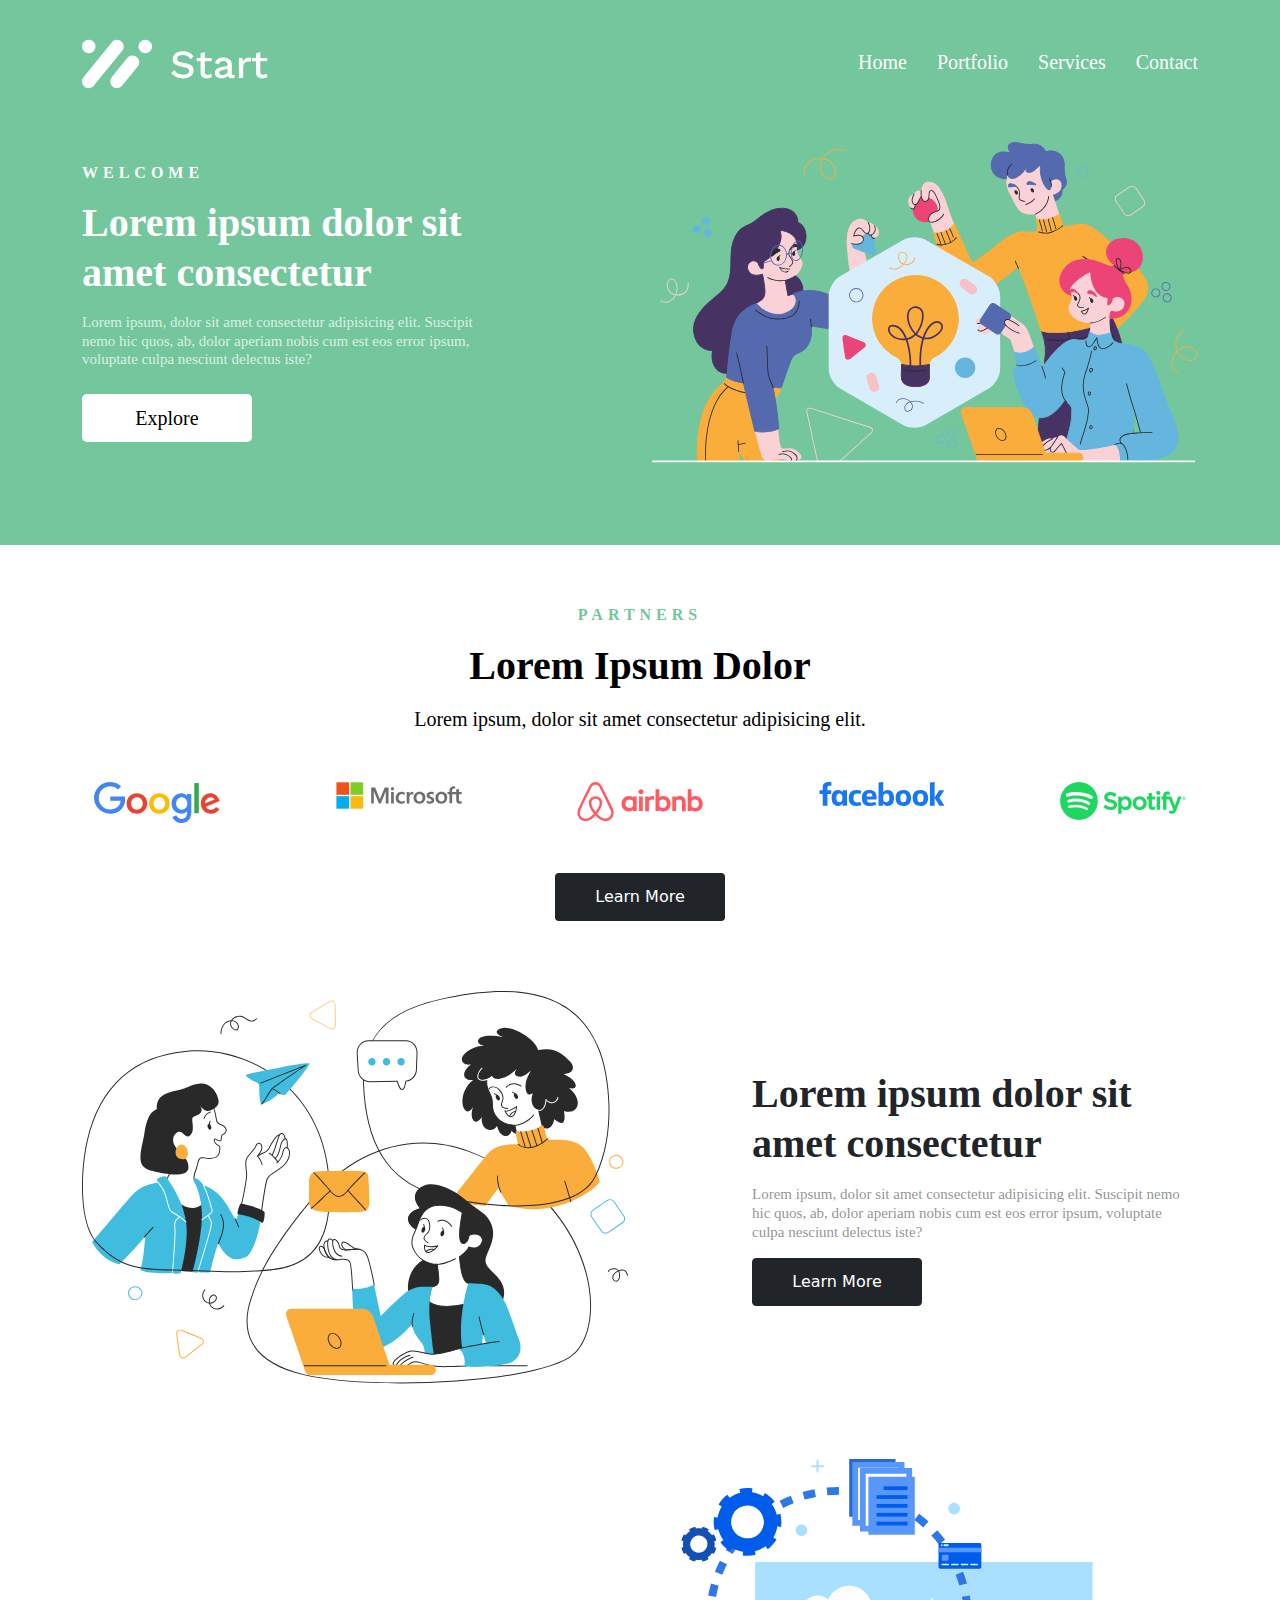
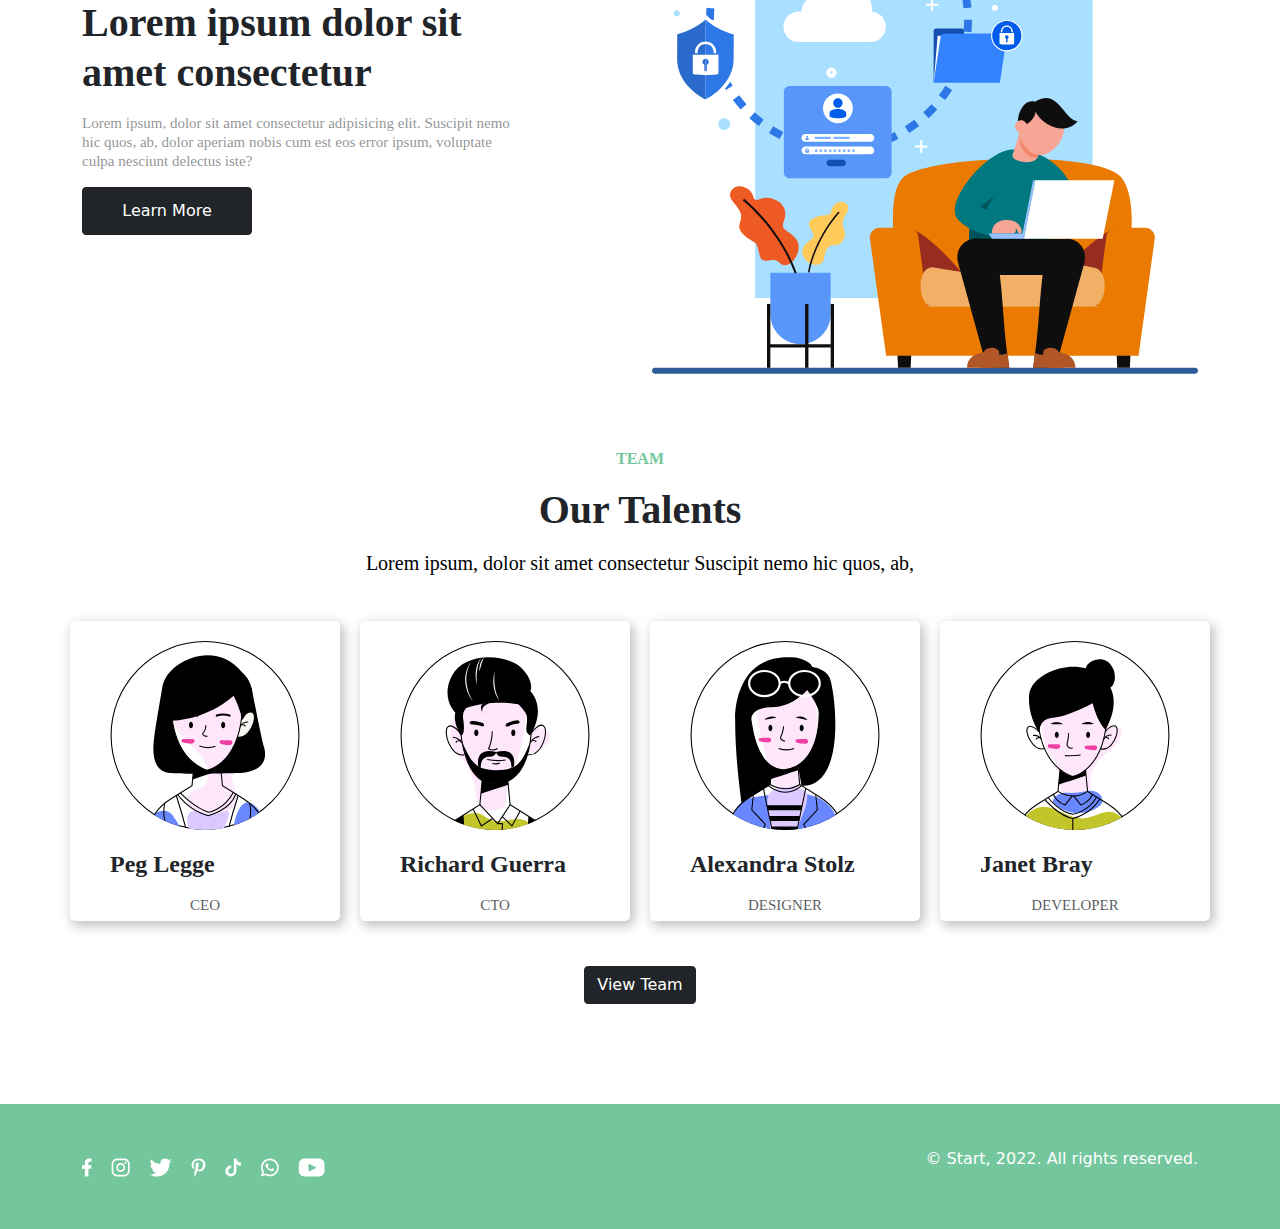
<file: index.html>
<!DOCTYPE html>
<html lang="en">
  <head>
    <meta charset="UTF-8" />
    <meta http-equiv="X-UA-Compatible" content="IE=edge" />
    <meta name="viewport" content="width=device-width, initial-scale=1.0" />
    <title>Home</title>
    <link rel="stylesheet" href="css/bootstrap.min.css" />
    <link rel="stylesheet" href="css/main.css" />
  </head>
  <body>
    <header class="header">
      <nav class="navbar">
        <div class="container">
          <div class="logo">
            <img src="images/logo.svg" alt="" />
          </div>
          <ul>
            <li>
              <a href="index.html">Home</a>
            </li>
            <li>
              <a href="portfolio.html">Portfolio</a>
            </li>
            <li>
              <a href="services.html">Services</a>
            </li>
            <li>
              <a href="contact.html">Contact</a>
            </li>
          </ul>
          <div class="hamburger">
            <img src="images/hamburger.svg" alt="" />
            <div class="hamburger_menu">
              <ul>
                <li>
                  <a href="index.html">Home</a>
                </li>
                <li>
                  <a href="portfolio.html">Portfolio</a>
                </li>
                <li>
                  <a href="services.html">Services</a>
                </li>
                <li>
                  <a href="contact.html">Contact</a>
                </li>
              </ul>
            </div>
          </div>
        </div>
      </nav>
      <div class="header_title">
        <div class="container">
          <div class="row">
            <div class="col-6">
              <h3>WELCOME</h3>
              <h1>Lorem ipsum dolor sit amet consectetur</h1>
              <p>
                Lorem ipsum, dolor sit amet consectetur adipisicing elit.
                Suscipit nemo hic quos, ab, dolor aperiam nobis cum est eos
                error ipsum, voluptate culpa nesciunt delectus iste?
              </p>
              <button>Explore</button>
            </div>
            <div class="col-6">
              <img src="images/header_img.svg" alt="" />
            </div>
          </div>
        </div>
      </div>
    </header>

    <main class="main">
      <section class="com_logo">
        <div class="container">
          <h3>partners</h3>
          <h1>Lorem Ipsum Dolor</h1>
          <p>Lorem ipsum, dolor sit amet consectetur adipisicing elit.</p>
          <div class="row">
            <div class="col"><img src="images/XMLID_24_.svg" alt="" /></div>
            <div class="col"><img src="images/XMLID_1_.svg" alt="" /></div>
            <div class="col"><img src="images/XMLID_1_ (1).svg" alt="" /></div>
            <div class="col"><img src="images/xmlid.svg" alt="" /></div>
            <div class="col"><img src="images/XMLID_1_ (2).svg" alt="" /></div>
          </div>
          <button class="com_btn btn btn-dark">Learn More</button>
        </div>
      </section>

      <section class="message_block">
        <div class="container">
          <div class="row">
            <div class="col-6">
              <img src="images/message_block_img2.svg" alt="" />
            </div>
            <div class="col-6">
              <h1>Lorem ipsum dolor sit amet consectetur</h1>
              <p>
                Lorem ipsum, dolor sit amet consectetur adipisicing elit.
                Suscipit nemo hic quos, ab, dolor aperiam nobis cum est eos
                error ipsum, voluptate culpa nesciunt delectus iste?
              </p>
              <button class="btn btn-dark">Learn More</button>
            </div>
          </div>
          <div class="row row2">
            <div class="col-6">
              <img src="images/message_block_img1.svg" alt="" />
            </div>
            <div class="col-6">
              <h1>Lorem ipsum dolor sit amet consectetur</h1>
              <p>
                Lorem ipsum, dolor sit amet consectetur adipisicing elit.
                Suscipit nemo hic quos, ab, dolor aperiam nobis cum est eos
                error ipsum, voluptate culpa nesciunt delectus iste?
              </p>
              <button class="btn btn-dark">Learn More</button>
            </div>
          </div>
        </div>
      </section>

      <section class="talent">
        <div class="container">
          <h3>team</h3>
          <h1>Our Talents</h1>
          <p>
            Lorem ipsum, dolor sit amet consectetur Suscipit nemo hic quos, ab,
          </p>
          <div class="row">
            <div class="col-3">
              <img src="images/person1.svg" alt="" />
              <h2>Peg Legge</h2>
              <p>CEO</p>
            </div>
            <div class="col-3">
              <img src="images/person2.svg" alt="" />
              <h2>Richard Guerra</h2>
              <p>CTO</p>
            </div>
            <div class="col-3">
              <img src="images/person3.svg" alt="" />
              <h2>Alexandra Stolz</h2>
              <p>DESIGNER</p>
            </div>
            <div class="col-3">
              <img src="images/person4.svg" alt="" />
              <h2>Janet Bray</h2>
              <p>DEVELOPER</p>
            </div>
          </div>
          <div class="talent_btn">
            <button class="btn btn-dark">View Team</button>
          </div>
        </div>
      </section>
    </main>

    <footer class="footer">
      <div class="container">
        <div class="foot_icon">
          <img src="images/home_icon.svg" alt="" />
        </div>
        <div class="foot_title">
          <p>© Start, 2022. All rights reserved.</p>
        </div>
      </div>
    </footer>
    <script src="css/bootstrap.bundle.min.js"></script>
  </body>
</html>
</file>
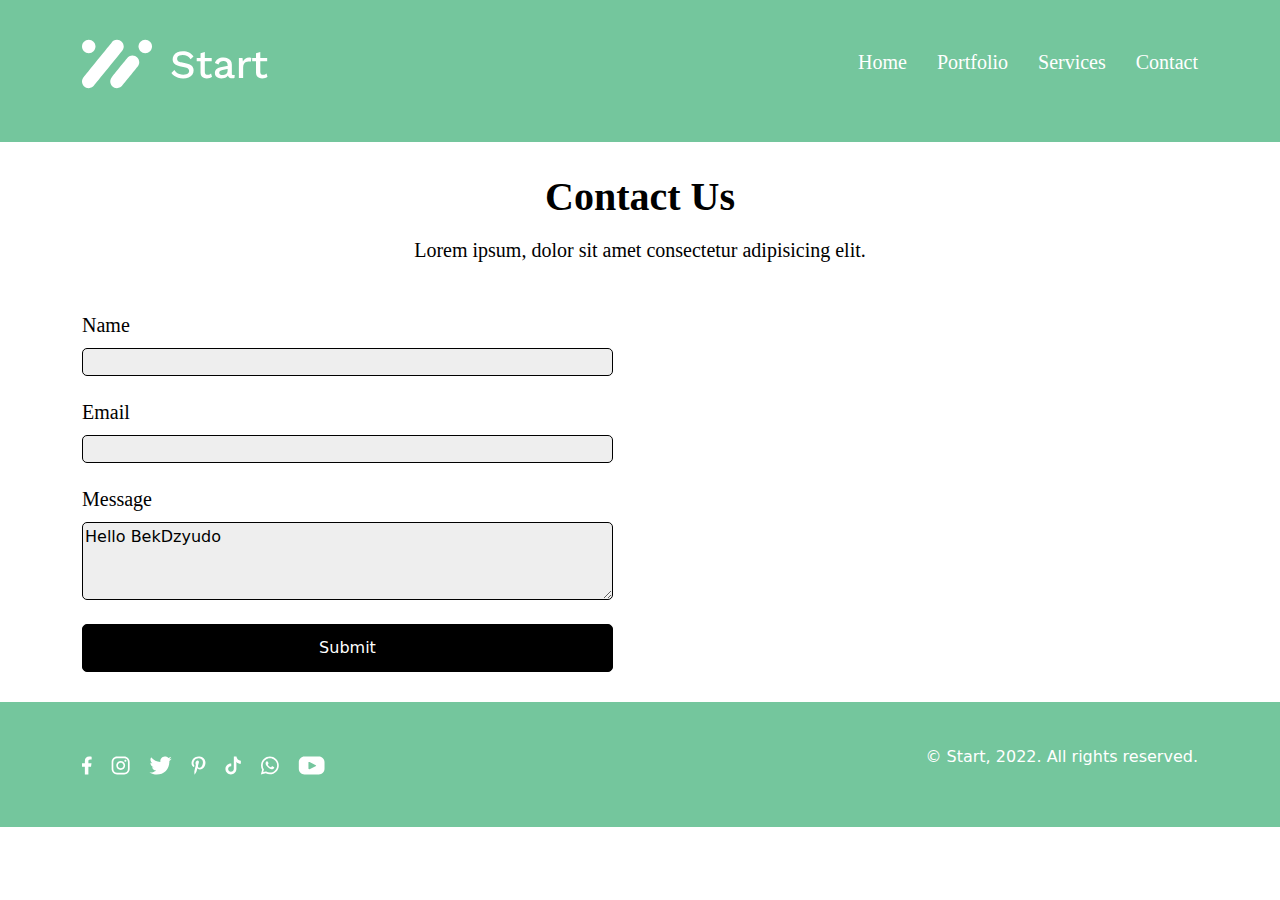
<file: contact.html>
<!DOCTYPE html>
<html lang="en">
  <head>
    <meta charset="UTF-8" />
    <meta http-equiv="X-UA-Compatible" content="IE=edge" />
    <meta name="viewport" content="width=device-width, initial-scale=1.0" />
    <title>Contact</title>
    <link rel="stylesheet" href="css/bootstrap.min.css" />
    <link rel="stylesheet" href="css/main.css" />
  </head>
  <body>
    <header class="header">
      <nav class="navbar">
        <div class="container">
          <div class="logo">
            <img src="images/logo.svg" alt="" />
          </div>
          <ul>
            <li>
              <a href="index.html">Home</a>
            </li>
            <li>
              <a href="portfolio.html">Portfolio</a>
            </li>
            <li>
              <a href="services.html">Services</a>
            </li>
            <li>
              <a href="contact.html">Contact</a>
            </li>
          </ul>
          <div class="hamburger">
            <img src="images/hamburger.svg" alt="" />
            <div class="hamburger_menu">
              <ul>
                <li>
                  <a href="index.html">Home</a>
                </li>
                <li>
                  <a href="portfolio.html">Portfolio</a>
                </li>
                <li>
                  <a href="services.html">Services</a>
                </li>
                <li>
                  <a href="contact.html">Contact</a>
                </li>
              </ul>
            </div>
          </div>
        </div>
      </nav>
    </header>

    <main class="main_contact">
      <div class="container">
        <h1>Contact Us</h1>
        <p>Lorem ipsum, dolor sit amet consectetur adipisicing elit.</p>
        <div class="row">
          <div class="col">
            <form action="">
              <label for="name">Name</label>
              <input type="text" required id="name" /><br />
              <label for="email">Email</label>
              <input type="email" required id="email" /><br />
              <label for="message">Message</label>
              <textarea name="message" id="message" cols="30" rows="3">
Hello BekDzyudo</textarea
              >
              <br />
              <input
                class="contact_btn"
                style="background-color: black; color: white; height: 48px"
                type="submit"
                value="Submit"
              />
            </form>
          </div>

          <div class="col">
            <iframe
              src="https://www.youtube.com/embed/x7uLj9NNzXk?autoplay=1&mute=1"
              frameborder="0"
              width="100%"
              height="100%"
            ></iframe>
          </div>
        </div>
      </div>
    </main>

    <footer class="footer">
      <div class="container">
        <div class="foot_icon">
          <img src="images/home_icon.svg" alt="" />
        </div>
        <div class="foot_title">
          <p>© Start, 2022. All rights reserved.</p>
        </div>
      </div>
    </footer>
    <script src="css/bootstrap.bundle.min.js"></script>
  </body>
</html>
</file>
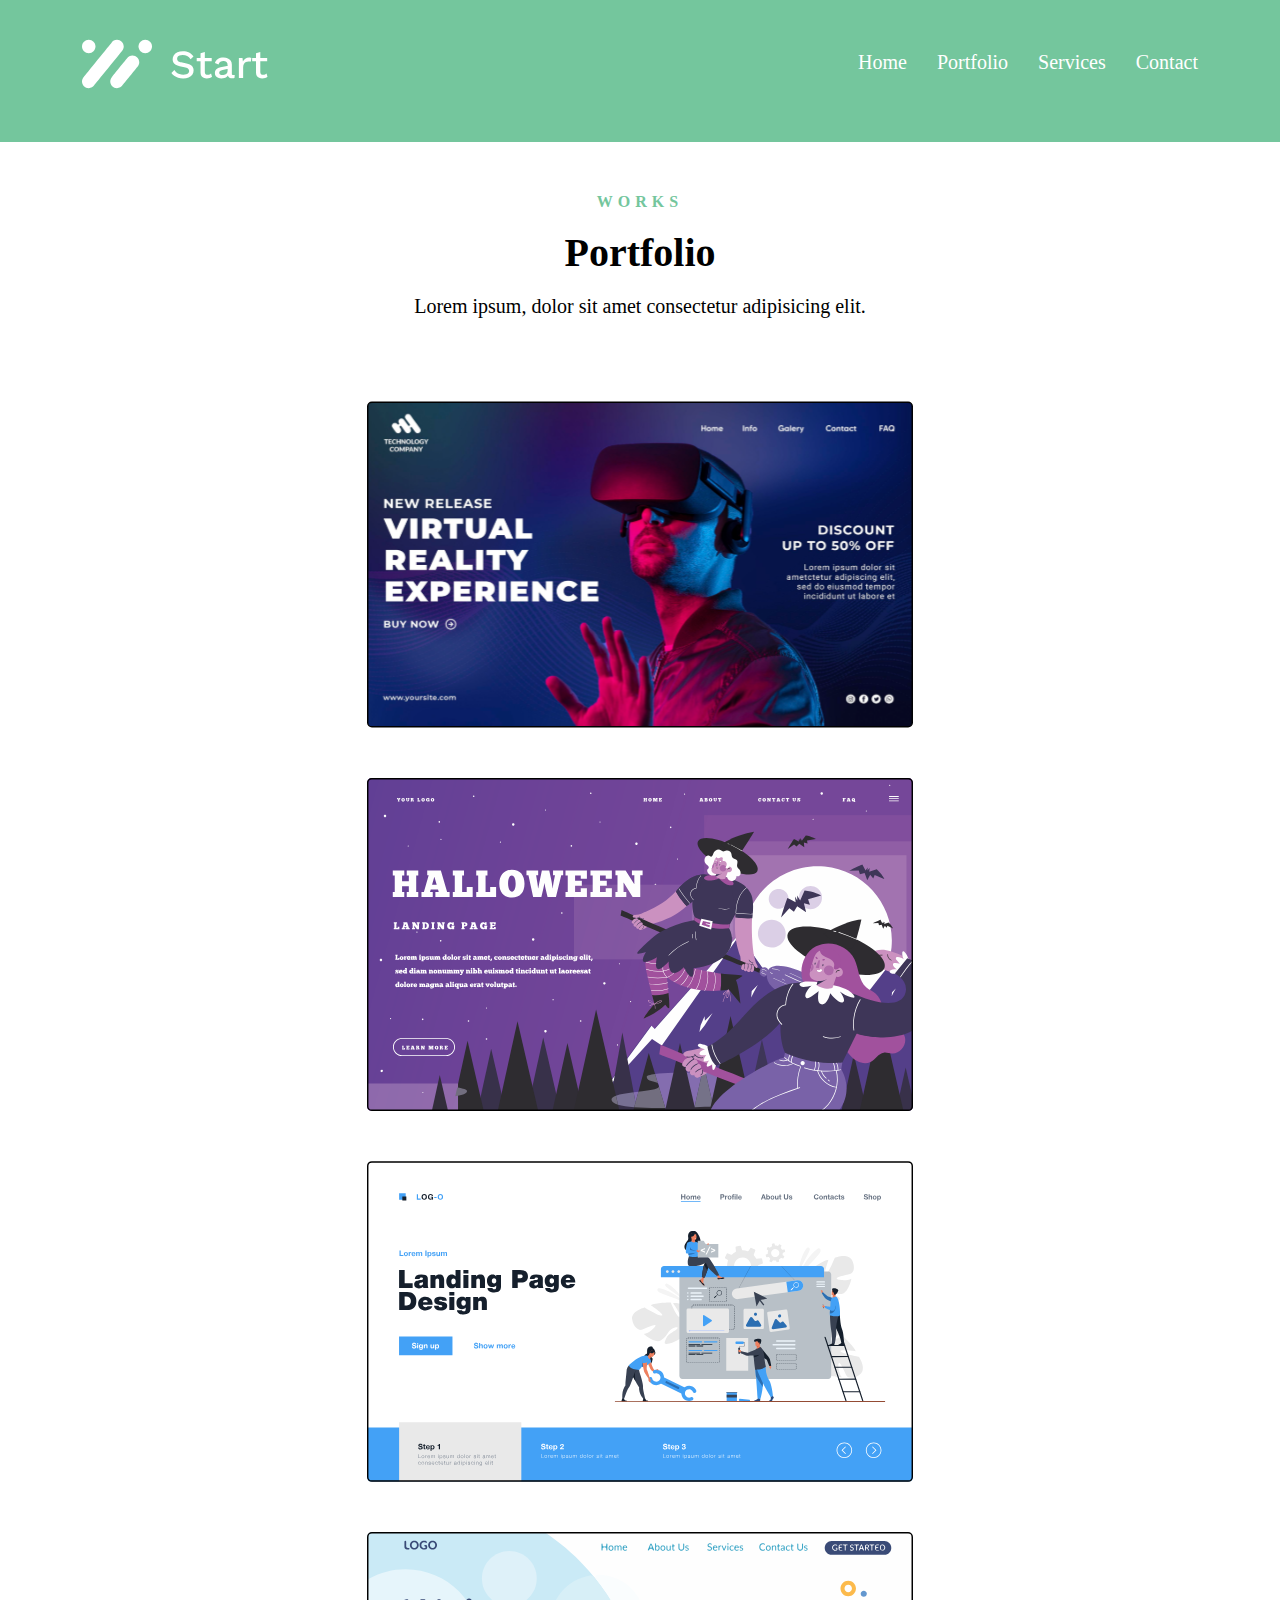
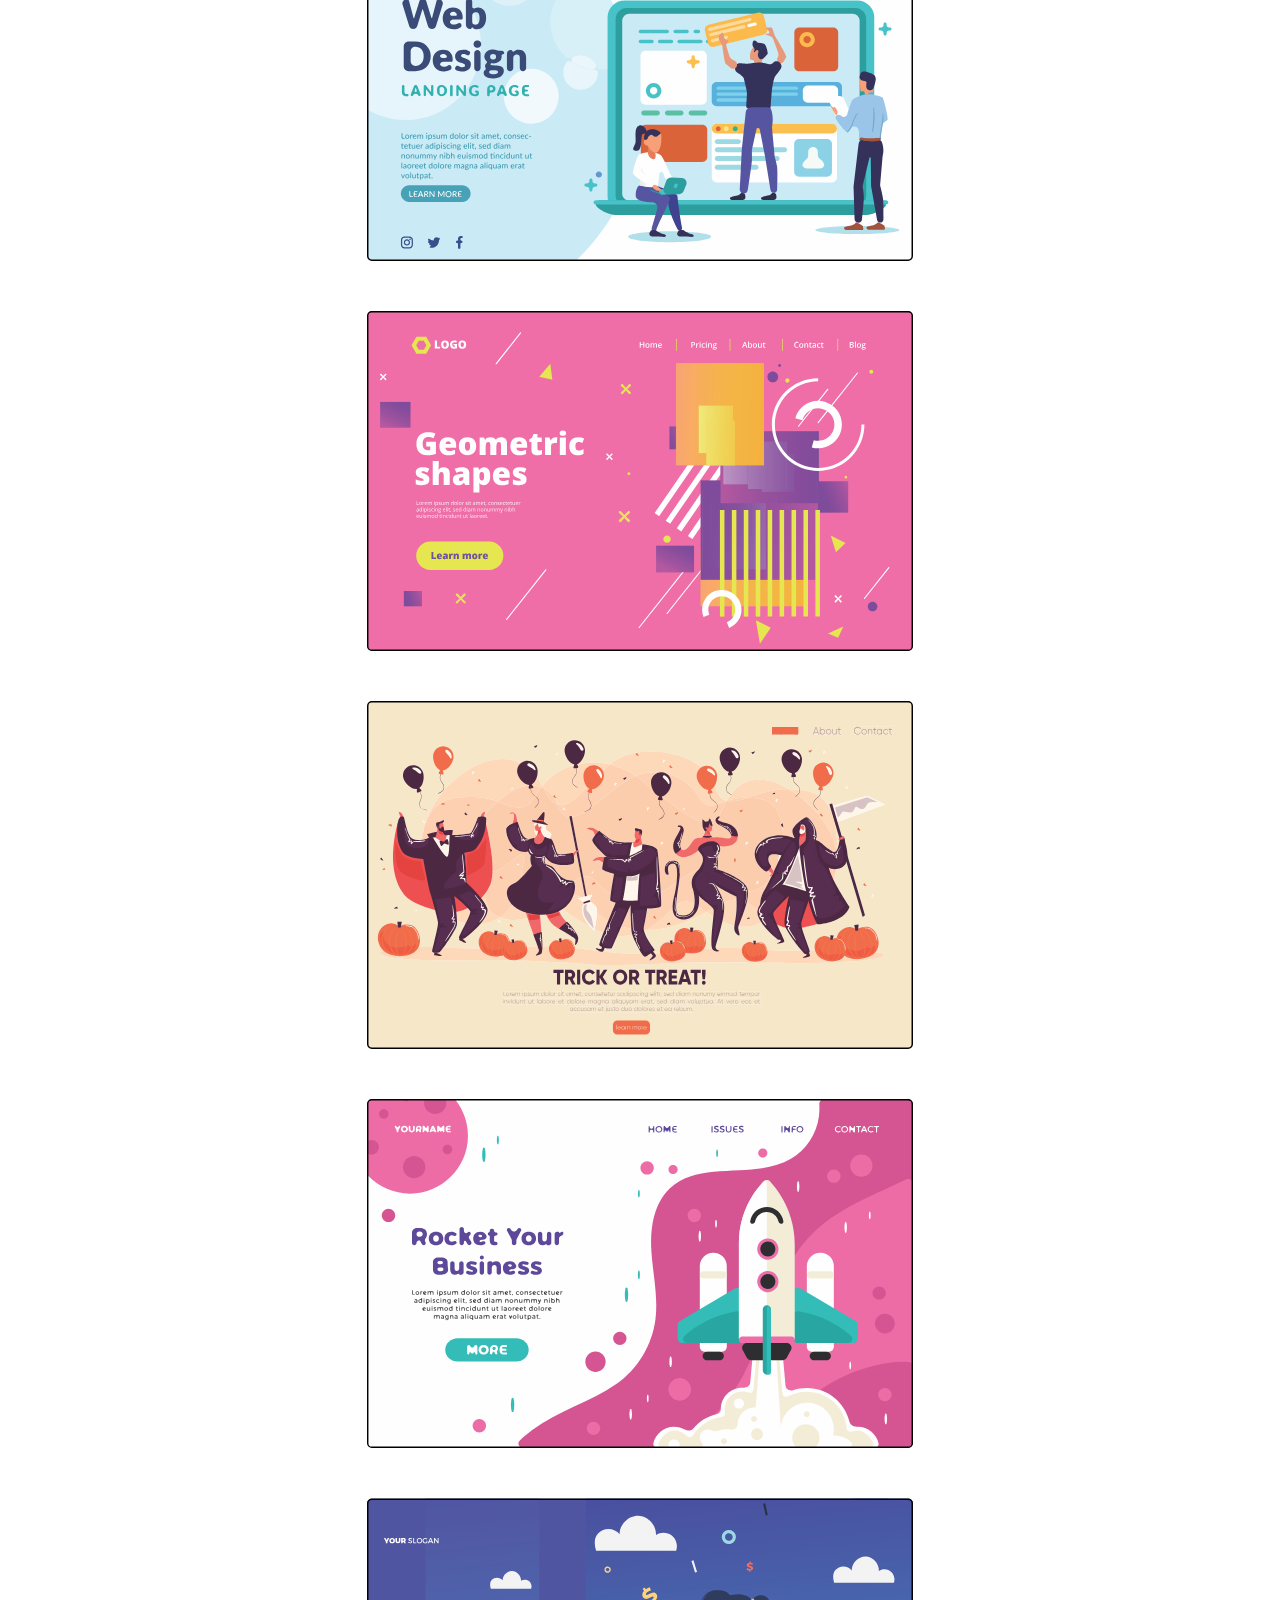
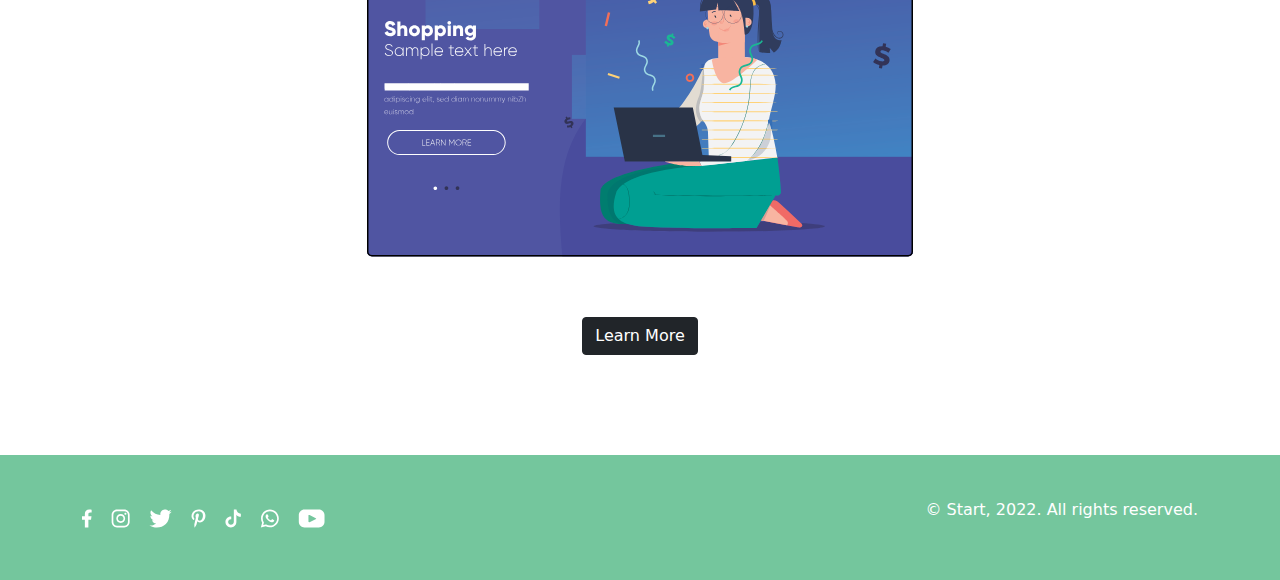
<file: portfolio.html>
<!DOCTYPE html>
<html lang="en">
  <head>
    <meta charset="UTF-8" />
    <meta http-equiv="X-UA-Compatible" content="IE=edge" />
    <meta name="viewport" content="width=device-width, initial-scale=1.0" />
    <title>Portfolio</title>
    <link rel="stylesheet" href="css/bootstrap.min.css" />
    <link rel="stylesheet" href="css/main.css" />
  </head>
  <body>
    <header class="header">
      <nav class="navbar">
        <div class="container">
          <div class="logo">
            <img src="images/logo.svg" alt="" />
          </div>
          <ul>
            <li>
              <a href="index.html">Home</a>
            </li>
            <li>
              <a href="portfolio.html">Portfolio</a>
            </li>
            <li>
              <a href="services.html">Services</a>
            </li>
            <li>
              <a href="contact.html">Contact</a>
            </li>
          </ul>
          <div class="hamburger">
            <img src="images/hamburger.svg" alt="" />
            <div class="hamburger_menu">
              <ul>
                <li>
                  <a href="index.html">Home</a>
                </li>
                <li>
                  <a href="portfolio.html">Portfolio</a>
                </li>
                <li>
                  <a href="services.html">Services</a>
                </li>
                <li>
                  <a href="contact.html">Contact</a>
                </li>
              </ul>
            </div>
          </div>
        </div>
      </nav>
    </header>

    <main class="main_portfolio">
      <div class="container">
        <h3>Works</h3>
        <h1>Portfolio</h1>
        <p>Lorem ipsum, dolor sit amet consectetur adipisicing elit.</p>
        <div class="row">
          <img src="images/portfolio1.svg" alt="" />
          <img src="images/portfolio2.svg" alt="" />
          <img src="images/portfolio3.svg" alt="" />
          <img src="images/portfolio4.svg" alt="" />
          <img src="images/portfolio5.svg" alt="" />
          <img src="images/portfolio6.svg" alt="" />
          <img src="images/portfolio7.svg" alt="" />
          <img src="images/portfolio8.svg" alt="" />
        </div>
        <div class="portfolio_btn">
          <button class="btn btn-dark">Learn More</button>
        </div>
      </div>
    </main>

    <footer class="footer">
      <div class="container">
        <div class="foot_icon">
          <img src="images/home_icon.svg" alt="" />
        </div>
        <div class="foot_title">
          <p>© Start, 2022. All rights reserved.</p>
        </div>
      </div>
    </footer>

    <script src="css/bootstrap.bundle.min.js"></script>
  </body>
</html>
</file>
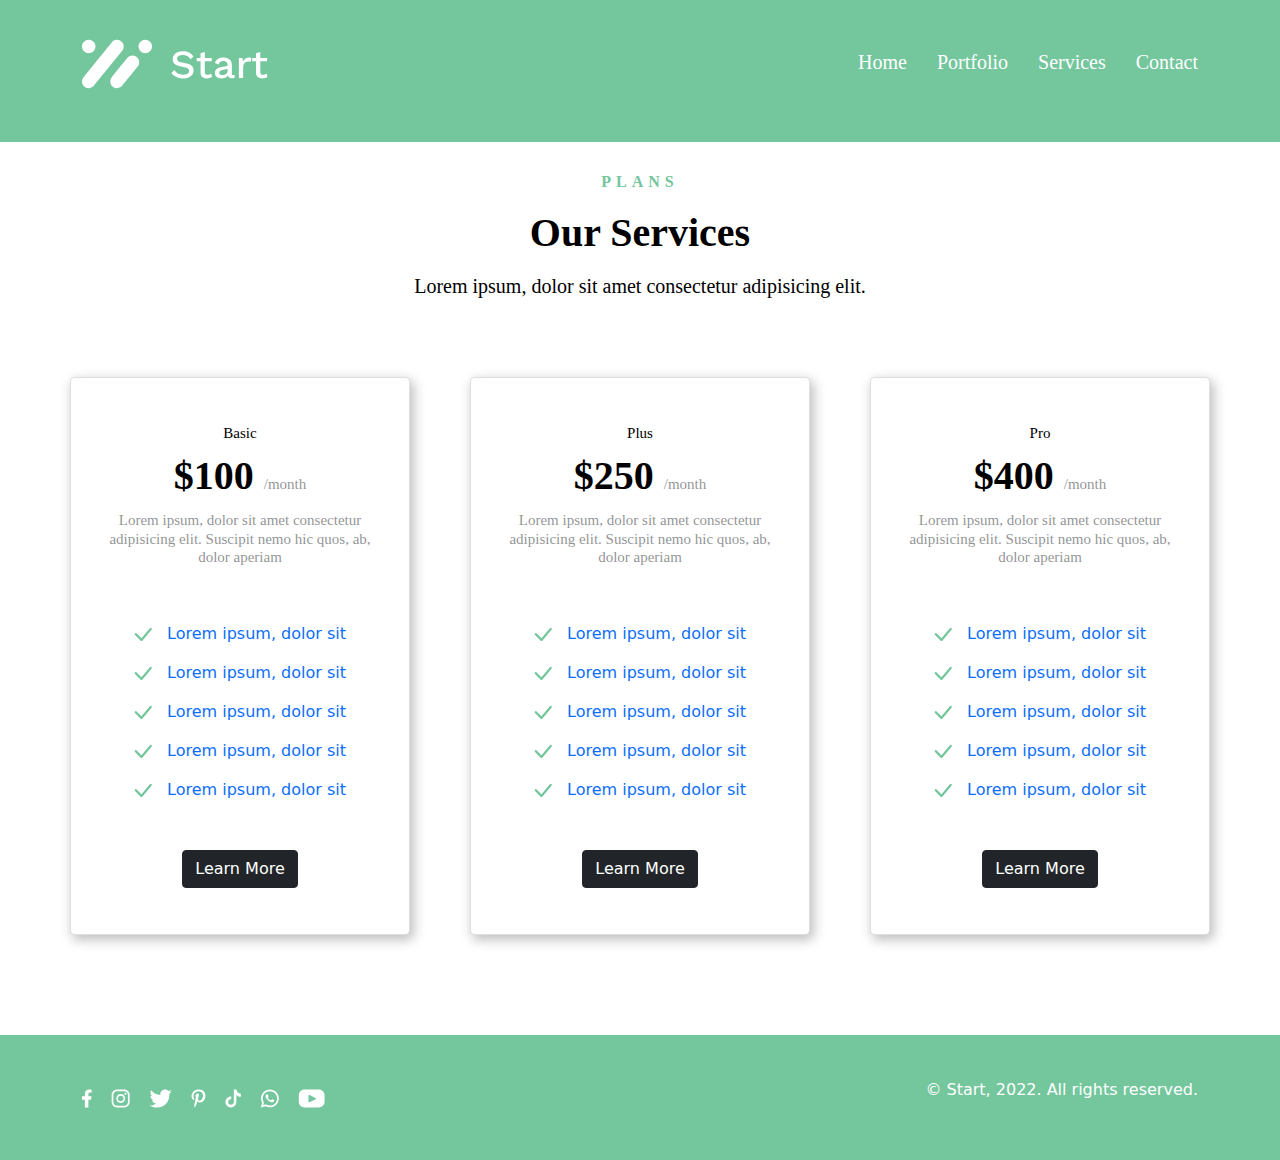
<file: services.html>
<!DOCTYPE html>
<html lang="en">
  <head>
    <meta charset="UTF-8" />
    <meta http-equiv="X-UA-Compatible" content="IE=edge" />
    <meta name="viewport" content="width=device-width, initial-scale=1.0" />
    <title>Services</title>
    <link rel="stylesheet" href="css/bootstrap.min.css" />
    <link rel="stylesheet" href="css/main.css" />
  </head>
  <body>
    <header class="header">
      <nav class="navbar">
        <div class="container">
          <div class="logo">
            <img src="images/logo.svg" alt="" />
          </div>
          <ul>
            <li>
              <a href="index.html">Home</a>
            </li>
            <li>
              <a href="portfolio.html">Portfolio</a>
            </li>
            <li>
              <a href="services.html">Services</a>
            </li>
            <li>
              <a href="contact.html">Contact</a>
            </li>
          </ul>
          <div class="hamburger">
            <img src="images/hamburger.svg" alt="" />
            <div class="hamburger_menu">
              <ul>
                <li>
                  <a href="index.html">Home</a>
                </li>
                <li>
                  <a href="portfolio.html">Portfolio</a>
                </li>
                <li>
                  <a href="services.html">Services</a>
                </li>
                <li>
                  <a href="contact.html">Contact</a>
                </li>
              </ul>
            </div>
          </div>
        </div>
      </nav>
    </header>
    <main class="main_services">
      <div class="container">
        <h3>Plans</h3>
        <h1>Our Services</h1>
        <p>Lorem ipsum, dolor sit amet consectetur adipisicing elit.</p>
        <div class="row">
          <div class="card">
            <h4>Basic</h4>
            <h1>$100 <span>/month</span></h1>
            <p>
              Lorem ipsum, dolor sit amet consectetur adipisicing elit. Suscipit
              nemo hic quos, ab, dolor aperiam
            </p>
            <ul>
              <li>
                <a href="#"
                  ><img src="images/galuchka.svg" alt="" /> Lorem ipsum, dolor
                  sit
                </a>
              </li>
              <li>
                <a href="#"
                  ><img src="images/galuchka.svg" alt="" /> Lorem ipsum, dolor
                  sit
                </a>
              </li>
              <li>
                <a href="#"
                  ><img src="images/galuchka.svg" alt="" /> Lorem ipsum, dolor
                  sit
                </a>
              </li>
              <li>
                <a href="#"
                  ><img src="images/galuchka.svg" alt="" /> Lorem ipsum, dolor
                  sit
                </a>
              </li>
              <li>
                <a href="#"
                  ><img src="images/galuchka.svg" alt="" /> Lorem ipsum, dolor
                  sit
                </a>
              </li>
            </ul>
            <button class="btn btn-dark">Learn More</button>
          </div>
          <div class="card">
            <h4>Plus</h4>
            <h1>$250 <span>/month</span></h1>
            <p>
              Lorem ipsum, dolor sit amet consectetur adipisicing elit. Suscipit
              nemo hic quos, ab, dolor aperiam
            </p>
            <ul>
              <li>
                <a href="#"
                  ><img src="images/galuchka.svg" alt="" /> Lorem ipsum, dolor
                  sit
                </a>
              </li>
              <li>
                <a href="#"
                  ><img src="images/galuchka.svg" alt="" /> Lorem ipsum, dolor
                  sit
                </a>
              </li>
              <li>
                <a href="#"
                  ><img src="images/galuchka.svg" alt="" /> Lorem ipsum, dolor
                  sit
                </a>
              </li>
              <li>
                <a href="#"
                  ><img src="images/galuchka.svg" alt="" /> Lorem ipsum, dolor
                  sit
                </a>
              </li>
              <li>
                <a href="#"
                  ><img src="images/galuchka.svg" alt="" /> Lorem ipsum, dolor
                  sit
                </a>
              </li>
            </ul>
            <button class="btn btn-dark">Learn More</button>
          </div>
          <div class="card">
            <h4>Pro</h4>
            <h1>$400 <span>/month</span></h1>
            <p>
              Lorem ipsum, dolor sit amet consectetur adipisicing elit. Suscipit
              nemo hic quos, ab, dolor aperiam
            </p>
            <ul>
              <li>
                <a href="#"
                  ><img src="images/galuchka.svg" alt="" /> Lorem ipsum, dolor
                  sit
                </a>
              </li>
              <li>
                <a href="#"
                  ><img src="images/galuchka.svg" alt="" /> Lorem ipsum, dolor
                  sit
                </a>
              </li>
              <li>
                <a href="#"
                  ><img src="images/galuchka.svg" alt="" /> Lorem ipsum, dolor
                  sit
                </a>
              </li>
              <li>
                <a href="#"
                  ><img src="images/galuchka.svg" alt="" /> Lorem ipsum, dolor
                  sit
                </a>
              </li>
              <li>
                <a href="#"
                  ><img src="images/galuchka.svg" alt="" /> Lorem ipsum, dolor
                  sit
                </a>
              </li>
            </ul>
            <button class="btn btn-dark">Learn More</button>
          </div>
        </div>
      </div>
    </main>
    <footer class="footer">
      <div class="container">
        <div class="foot_icon">
          <img src="images/home_icon.svg" alt="" />
        </div>
        <div class="foot_title">
          <p>© Start, 2022. All rights reserved.</p>
        </div>
      </div>
    </footer>
    <script src="css/bootstrap.bundle.min.js"></script>
  </body>
</html>
</file>
<file: css/main.css>
.header .navbar {
  background: #74c69d;
  padding: 35px 0px 50px;
}
.header .navbar .container .hamburger {
  display: none;
}
.header .navbar .container ul {
  display: flex;
  list-style: none;
  column-gap: 30px;
  margin-top: 15px;
}
.header .navbar .container ul li a {
  text-decoration: none;
  font-family: "Work Sans";
  font-style: normal;
  font-weight: 400;
  font-size: 20px;
  line-height: 125%;
  color: #ffffff;
}
.header .header_title {
  background: #74c69d;
  padding-bottom: 82px;
}
.header .header_title .container .row {
  align-items: center;
  justify-content: space-between;
}
.header .header_title .container .row .col-6:nth-child(2) {
  max-width: 600px;
}
.header .header_title .container .row .col-6:nth-child(2) img {
  width: 100%;
}
.header .header_title .container .row .col-6:nth-child(1) {
  max-width: 416px;
}
.header .header_title .container .row .col-6 h3 {
  font-family: "Work Sans";
  font-style: normal;
  font-weight: 700;
  font-size: 16px;
  line-height: 125%;
  letter-spacing: 5px;
  color: #ffffff;
  margin-bottom: 15px;
}
.header .header_title .container .row .col-6 h1 {
  font-family: "Crimson Text";
  font-style: normal;
  font-weight: 700;
  font-size: 40px;
  line-height: 125%;
  color: #ffffff;
  margin-bottom: 15px;
}
.header .header_title .container .row .col-6 p {
  font-family: "Work Sans";
  font-style: normal;
  font-weight: 400;
  font-size: 15px;
  line-height: 125%;
  color: rgba(255, 255, 255, 0.75);
  margin-bottom: 25px;
}
.header .header_title .container .row .col-6 button {
  width: 170px;
  height: 48px;
  background: #ffffff;
  border-radius: 5px;
  display: flex;
  align-items: center;
  justify-content: center;
  font-family: "Work Sans";
  font-style: normal;
  font-weight: 400;
  font-size: 20px;
  line-height: 125%;
  color: #000000;
  border: none;
}

@media screen and (min-width: 350px) and (max-width: 768px) {
  .header .navbar {
    background: #74c69d;
    padding: 35px 0px 50px;
  }
  .header .navbar .container .hamburger {
    display: block;
    position: relative;
  }
  .header .navbar .container .hamburger .hamburger_menu {
    display: none;
  }
  .header .navbar .container .hamburger:hover .hamburger_menu {
    position: absolute;
    top: 25px;
    right: 25px;
    display: block;
    padding: 10px;
    background-color: orange;
    box-shadow: 0px 0px 10px black;
  }
  .header .navbar .container .hamburger:hover .hamburger_menu ul {
    display: flex;
    list-style: none;
    flex-direction: column;
    row-gap: 10px;
  }
  .header .navbar .container .hamburger:hover .hamburger_menu ul li a {
    text-decoration: none;
    font-family: "Work Sans";
    font-style: normal;
    font-weight: 400;
    font-size: 20px;
    line-height: 125%;
    color: #ffffff;
  }
  .header .navbar .container ul {
    display: none;
  }
  .header .header_title {
    background: #74c69d;
    padding-bottom: 82px;
  }
  .header .header_title .container .row {
    flex-direction: column;
    row-gap: 30px;
  }
  .header .header_title .container .row .col-6:nth-child(2) {
    width: 100%;
    order: 1;
  }
  .header .header_title .container .row .col-6:nth-child(2) img {
    width: 100%;
  }
  .header .header_title .container .row .col-6:nth-child(1) {
    width: 100%;
    order: 2;
  }
}
.main .com_logo .container {
  display: flex;
  flex-direction: column;
  align-items: center;
}
.main .com_logo .container h3 {
  margin-top: 60px;
  margin-bottom: 16px;
  font-family: "Work Sans";
  font-style: normal;
  font-weight: 700;
  font-size: 16px;
  line-height: 125%;
  letter-spacing: 5px;
  text-transform: uppercase;
  color: #74c69d;
}
.main .com_logo .container h1 {
  font-family: "Crimson Text";
  font-style: normal;
  font-weight: 700;
  font-size: 40px;
  line-height: 125%;
  color: #000000;
  margin-bottom: 16px;
}
.main .com_logo .container p {
  font-family: "Work Sans";
  font-style: normal;
  font-weight: 400;
  font-size: 20px;
  line-height: 125%;
  color: #000000;
  margin-bottom: 50px;
}
.main .com_logo .container .row {
  margin-bottom: 50px;
  justify-content: space-between;
  width: 100%;
}
.main .com_logo .container .row .col {
  max-width: 150px;
}
.main .com_logo .container .row .col img {
  width: 100%;
}
.main .com_logo .container .com_btn {
  width: 170px;
  height: 48px;
  margin-bottom: 70px;
  border: none;
}

@media screen and (min-width: 350px) and (max-width: 768px) {
  .main .com_logo .container .row {
    margin-bottom: 50px;
    flex-direction: column;
    align-items: center;
    row-gap: 45px;
    width: 100%;
  }
  .main .com_logo .container .row .col {
    max-width: 150px;
  }
  .main .com_logo .container .row .col img {
    width: 100%;
  }
}
.main .message_block .container .row {
  margin-bottom: 75px;
  justify-content: space-between;
  align-items: center;
}
.main .message_block .container .row .col-6:nth-child(1) {
  max-width: 600px;
}
.main .message_block .container .row .col-6:nth-child(1) img {
  width: 100%;
}
.main .message_block .container .row .col-6:nth-child(2) {
  max-width: 470px;
}
.main .message_block .container .row .col-6:nth-child(2) h1 {
  font-family: "Crimson Text";
  font-style: normal;
  font-weight: 700;
  font-size: 40px;
  line-height: 125%;
  color: #212529;
  margin-bottom: 16px;
}
.main .message_block .container .row .col-6:nth-child(2) p {
  font-family: "Work Sans";
  font-style: normal;
  font-weight: 400;
  font-size: 15px;
  line-height: 125%;
  color: rgba(33, 37, 41, 0.5);
  margin-bottom: 16px;
}
.main .message_block .container .row .col-6:nth-child(2) button {
  width: 170px;
  height: 48px;
}
.main .message_block .container .row2 .col-6:nth-child(1) {
  order: 2;
}
.main .message_block .container .row2 .col-6:nth-child(2) {
  order: 1;
}

@media screen and (min-width: 350px) and (max-width: 768px) {
  .main .message_block .container .row {
    margin-bottom: 50px;
    flex-direction: column;
    align-items: center;
    row-gap: 30px;
  }
  .main .message_block .container .row .col-6:nth-child(1) {
    width: 100%;
  }
  .main .message_block .container .row .col-6:nth-child(1) img {
    width: 100%;
  }
  .main .message_block .container .row .col-6:nth-child(2) {
    width: 100%;
  }
  .main .message_block .container .row2 .col-6:nth-child(1) {
    order: 1;
  }
  .main .message_block .container .row2 .col-6:nth-child(2) {
    order: 2;
  }
}
.main .talent .container h3 {
  font-family: "Work Sans";
  font-style: normal;
  font-weight: 700;
  font-size: 16px;
  line-height: 125%;
  text-transform: uppercase;
  color: #74c69d;
  margin-bottom: 16px;
  text-align: center;
}
.main .talent .container h1 {
  font-family: "Crimson Text";
  font-style: normal;
  font-weight: 700;
  font-size: 40px;
  line-height: 125%;
  color: #212529;
  margin-bottom: 16px;
  text-align: center;
}
.main .talent .container p {
  font-family: "Work Sans";
  font-style: normal;
  font-weight: 400;
  font-size: 20px;
  line-height: 125%;
  color: #000000;
  margin-bottom: 45px;
  text-align: center;
}
.main .talent .container .row {
  justify-content: space-between;
  margin-bottom: 45px;
}
.main .talent .container .row .col-3 {
  padding: 20px 40px;
  background: #ffffff;
  box-shadow: 3px 4px 12px 1px rgba(0, 0, 0, 0.25);
  border-radius: 5px;
  max-width: 270px;
  max-height: 300px;
}
.main .talent .container .row .col-3 img {
  width: 100%;
  text-align: center;
  margin-bottom: 19px;
}
.main .talent .container .row .col-3 h2 {
  font-family: "Crimson Text";
  font-style: normal;
  font-weight: 700;
  font-size: 24px;
  line-height: 125%;
  color: #212529;
  margin-bottom: 17px;
}
.main .talent .container .row .col-3 p {
  font-family: "Work Sans";
  font-style: normal;
  font-weight: 400;
  font-size: 15px;
  line-height: 125%;
  color: rgba(33, 37, 41, 0.75);
}
.main .talent .container .talent_btn {
  display: flex;
  align-items: center;
  justify-content: center;
  margin-bottom: 100px;
}

@media screen and (min-width: 350px) and (max-width: 1200px) {
  .main .talent .container {
    display: flex;
    flex-direction: column;
    align-items: center;
  }
  .main .talent .container .row {
    flex-direction: column;
    margin-bottom: 45px;
    row-gap: 35px;
  }
  .main .talent .container .row .col-3 {
    padding: 20px 40px;
    background: #ffffff;
    box-shadow: 3px 4px 12px 1px rgba(0, 0, 0, 0.25);
    border-radius: 5px;
    width: 270px;
    height: 300px;
  }
  .main .talent .container .row .col-3 img {
    width: 100%;
    text-align: center;
    margin-bottom: 19px;
  }
}
.footer {
  background-color: #74c69d;
}
.footer .container {
  height: 125px;
  display: flex;
  justify-content: space-between;
  align-items: center;
}
.footer .container p {
  color: white;
}

@media screen and (min-width: 350px) and (max-width: 768px) {
  .footer {
    background-color: #74c69d;
  }
  .footer .container {
    height: 125px;
    display: flex;
    flex-direction: column;
    padding: 20px 0px;
    align-items: center;
  }
  .footer .container p {
    color: white;
  }
}
.header .navbar {
  background: #74c69d;
  padding: 35px 0px 50px;
}
.header .navbar .container .hamburger {
  display: none;
}
.header .navbar .container ul {
  display: flex;
  list-style: none;
  column-gap: 30px;
  margin-top: 15px;
}
.header .navbar .container ul li a {
  text-decoration: none;
  font-family: "Work Sans";
  font-style: normal;
  font-weight: 400;
  font-size: 20px;
  line-height: 125%;
  color: #ffffff;
}

.main_portfolio .container h3 {
  font-family: "Work Sans";
  font-style: normal;
  font-weight: 700;
  font-size: 16px;
  line-height: 125%;
  letter-spacing: 5px;
  text-transform: uppercase;
  color: #74c69d;
  margin-bottom: 16px;
  text-align: center;
  margin-top: 50px;
}
.main_portfolio .container h1 {
  font-family: "Crimson Text";
  font-style: normal;
  font-weight: 700;
  font-size: 40px;
  line-height: 125%;
  text-align: center;
  color: #000000;
  margin-bottom: 16px;
}
.main_portfolio .container p {
  font-family: "Work Sans";
  font-style: normal;
  font-weight: 400;
  font-size: 20px;
  line-height: 125%;
  text-align: center;
  color: #000000;
  margin-bottom: 82px;
}
.main_portfolio .container .row {
  row-gap: 50px;
  justify-content: space-around;
  padding: 0px 50px;
  margin-bottom: 60px;
}
.main_portfolio .container .row img {
  max-width: 570px;
}
.main_portfolio .container .portfolio_btn {
  display: flex;
  align-items: center;
  justify-content: center;
  margin-bottom: 100px;
}

.footer {
  background-color: #74c69d;
}
.footer .container {
  height: 125px;
  display: flex;
  justify-content: space-between;
  align-items: center;
}
.footer .container p {
  color: white;
}

@media screen and (min-width: 350px) and (max-width: 768px) {
  .header .navbar {
    background: #74c69d;
    padding: 35px 0px 50px;
  }
  .header .navbar .container .hamburger {
    display: block;
    position: relative;
  }
  .header .navbar .container .hamburger .hamburger_menu {
    display: none;
  }
  .header .navbar .container .hamburger:hover .hamburger_menu {
    position: absolute;
    top: 25px;
    right: 25px;
    display: block;
    padding: 10px;
    background-color: orange;
    box-shadow: 0px 0px 10px black;
  }
  .header .navbar .container .hamburger:hover .hamburger_menu ul {
    display: flex;
    list-style: none;
    flex-direction: column;
    row-gap: 10px;
  }
  .header .navbar .container .hamburger:hover .hamburger_menu ul li a {
    text-decoration: none;
    font-family: "Work Sans";
    font-style: normal;
    font-weight: 400;
    font-size: 20px;
    line-height: 125%;
    color: #ffffff;
  }
  .header .navbar .container ul {
    display: none;
  }
  .main_portfolio .container .row {
    row-gap: 30px;
    justify-content: space-around;
    padding: 0px 50px;
    margin-bottom: 40px;
  }
  .main_portfolio .container .row img {
    width: 100%;
  }
  .main_portfolio .container .portfolio_btn {
    display: flex;
    align-items: center;
    justify-content: center;
    margin-bottom: 60px;
  }
  .footer {
    background-color: #74c69d;
  }
  .footer .container {
    height: 125px;
    display: flex;
    flex-direction: column;
    padding: 20px 0px;
    align-items: center;
  }
  .footer .container p {
    color: white;
  }
}
.header .navbar {
  background: #74c69d;
  padding: 35px 0px 50px;
}
.header .navbar .container .hamburger {
  display: none;
}
.header .navbar .container ul {
  display: flex;
  list-style: none;
  column-gap: 30px;
  margin-top: 15px;
}
.header .navbar .container ul li a {
  text-decoration: none;
  font-family: "Work Sans";
  font-style: normal;
  font-weight: 400;
  font-size: 20px;
  line-height: 125%;
  color: #ffffff;
}

.main_services .container h3 {
  font-family: "Work Sans";
  font-style: normal;
  font-weight: 700;
  font-size: 16px;
  line-height: 125%;
  text-align: center;
  letter-spacing: 5px;
  text-transform: uppercase;
  color: #74c69d;
  margin-bottom: 16px;
  margin-top: 30px;
}
.main_services .container h1 {
  font-family: "Crimson Text";
  font-style: normal;
  font-weight: 700;
  font-size: 40px;
  line-height: 125%;
  text-align: center;
  color: #000000;
  margin-bottom: 16px;
}
.main_services .container p {
  font-family: "Work Sans";
  font-style: normal;
  font-weight: 400;
  font-size: 20px;
  line-height: 125%;
  text-align: center;
  color: #000000;
  margin-bottom: 78px;
}
.main_services .container .row {
  justify-content: space-between;
  margin-bottom: 100px;
}
.main_services .container .row .card {
  max-width: 340px;
  padding: 46px 30px;
  display: flex;
  flex-direction: column;
  align-items: center;
  background: #ffffff;
  box-shadow: 3px 4px 12px 1px rgba(0, 0, 0, 0.25);
  border-radius: 5px;
}
.main_services .container .row .card h4 {
  font-family: "Work Sans";
  font-style: normal;
  font-weight: 400;
  font-size: 15px;
  line-height: 125%;
  color: #000000;
}
.main_services .container .row .card h1 {
  font-family: "Work Sans";
  font-style: normal;
  font-weight: 700;
  font-size: 40px;
  line-height: 125%;
  color: #000000;
  margin-bottom: 10px;
}
.main_services .container .row .card h1 span {
  font-family: "Work Sans";
  font-style: normal;
  font-weight: 400;
  font-size: 15px;
  line-height: 125%;
  color: rgba(33, 37, 41, 0.5);
}
.main_services .container .row .card p {
  font-family: "Work Sans";
  font-style: normal;
  font-weight: 400;
  font-size: 15px;
  line-height: 125%;
  text-align: center;
  color: rgba(33, 37, 41, 0.5);
  margin-bottom: 55px;
}
.main_services .container .row .card ul {
  padding: 0px;
  display: flex;
  flex-direction: column;
  row-gap: 15px;
  list-style: none;
  margin-bottom: 48px;
}
.main_services .container .row .card ul li a {
  text-decoration: none;
}
.main_services .container .row .card ul li a img {
  margin-right: 10px;
}

.footer {
  background-color: #74c69d;
}
.footer .container {
  height: 125px;
  display: flex;
  justify-content: space-between;
  align-items: center;
}
.footer .container p {
  color: white;
}

@media screen and (min-width: 350px) and (max-width: 768px) {
  .header .navbar {
    background: #74c69d;
    padding: 35px 0px 50px;
  }
  .header .navbar .container .hamburger {
    display: block;
    position: relative;
  }
  .header .navbar .container .hamburger .hamburger_menu {
    display: none;
  }
  .header .navbar .container .hamburger:hover .hamburger_menu {
    position: absolute;
    top: 25px;
    right: 25px;
    display: block;
    padding: 10px;
    background-color: orange;
    box-shadow: 0px 0px 10px black;
  }
  .header .navbar .container .hamburger:hover .hamburger_menu ul {
    display: flex;
    list-style: none;
    flex-direction: column;
    row-gap: 10px;
  }
  .header .navbar .container .hamburger:hover .hamburger_menu ul li a {
    text-decoration: none;
    font-family: "Work Sans";
    font-style: normal;
    font-weight: 400;
    font-size: 20px;
    line-height: 125%;
    color: #ffffff;
  }
  .header .navbar .container ul {
    display: none;
  }
  .footer {
    background-color: #74c69d;
  }
  .footer .container {
    height: 125px;
    display: flex;
    flex-direction: column;
    padding: 20px 0px;
    align-items: center;
  }
  .footer .container p {
    color: white;
  }
}
@media screen and (min-width: 350px) and (max-width: 1200px) {
  .main_services .container h3 {
    font-family: "Work Sans";
    font-style: normal;
    font-weight: 700;
    font-size: 16px;
    line-height: 125%;
    text-align: center;
    letter-spacing: 5px;
    text-transform: uppercase;
    color: #74c69d;
    margin-bottom: 16px;
    margin-top: 30px;
  }
  .main_services .container h1 {
    font-family: "Crimson Text";
    font-style: normal;
    font-weight: 700;
    font-size: 40px;
    line-height: 125%;
    text-align: center;
    color: #000000;
    margin-bottom: 16px;
  }
  .main_services .container p {
    font-family: "Work Sans";
    font-style: normal;
    font-weight: 400;
    font-size: 20px;
    line-height: 125%;
    text-align: center;
    color: #000000;
    margin-bottom: 40px;
  }
  .main_services .container .row {
    flex-direction: column;
    align-items: center;
    margin-bottom: 50px;
    row-gap: 30px;
  }
  .main_services .container .row .card {
    max-width: 340px;
    padding: 30px 20px;
    display: flex;
    flex-direction: column;
    align-items: center;
    background: #ffffff;
    box-shadow: 3px 4px 12px 1px rgba(0, 0, 0, 0.25);
    border-radius: 5px;
  }
}
.header .navbar {
  background: #74c69d;
  padding: 35px 0px 50px;
}
.header .navbar .container .hamburger {
  display: none;
}
.header .navbar .container ul {
  display: flex;
  list-style: none;
  column-gap: 30px;
  margin-top: 15px;
}
.header .navbar .container ul li a {
  text-decoration: none;
  font-family: "Work Sans";
  font-style: normal;
  font-weight: 400;
  font-size: 20px;
  line-height: 125%;
  color: #ffffff;
}

.main_contact {
  margin: 30px 0px;
}
.main_contact .container h1 {
  font-family: "Crimson Text";
  font-style: normal;
  font-weight: 700;
  font-size: 40px;
  line-height: 125%;
  margin-bottom: 16px;
  text-align: center;
  color: #000000;
}
.main_contact .container p {
  font-family: "Work Sans";
  font-style: normal;
  font-weight: 400;
  font-size: 20px;
  line-height: 125%;
  margin-bottom: 50px;
  text-align: center;
  color: #000000;
}
.main_contact .container .row {
  display: flex;
  justify-content: space-between;
  column-gap: 30px;
}
.main_contact .container .row .col:nth-child(1) form {
  display: flex;
  flex-direction: column;
}
.main_contact .container .row .col:nth-child(1) form label {
  margin-bottom: 10px;
  font-family: "Work Sans";
  font-style: normal;
  font-weight: 400;
  font-size: 20px;
  line-height: 125%;
  color: #000000;
}
.main_contact .container .row .col:nth-child(1) form input,
.main_contact .container .row .col:nth-child(1) form textarea {
  background: #eeeeee;
  border: 1px solid #000000;
  border-radius: 5px;
}

.footer {
  background-color: #74c69d;
}
.footer .container {
  height: 125px;
  display: flex;
  justify-content: space-between;
  align-items: center;
}
.footer .container p {
  color: white;
}

@media screen and (min-width: 350px) and (max-width: 768px) {
  .header .navbar {
    background: #74c69d;
    padding: 35px 0px 50px;
  }
  .header .navbar .container .hamburger {
    display: block;
    position: relative;
  }
  .header .navbar .container .hamburger .hamburger_menu {
    display: none;
  }
  .header .navbar .container .hamburger:hover .hamburger_menu {
    position: absolute;
    top: 25px;
    right: 25px;
    display: block;
    padding: 10px;
    background-color: orange;
    box-shadow: 0px 0px 10px black;
  }
  .header .navbar .container .hamburger:hover .hamburger_menu ul {
    display: flex;
    list-style: none;
    flex-direction: column;
    row-gap: 10px;
  }
  .header .navbar .container .hamburger:hover .hamburger_menu ul li a {
    text-decoration: none;
    font-family: "Work Sans";
    font-style: normal;
    font-weight: 400;
    font-size: 20px;
    line-height: 125%;
    color: #ffffff;
  }
  .header .navbar .container ul {
    display: none;
  }
  .main_contact {
    margin: 30px 0px;
  }
  .main_contact .container p {
    margin-bottom: 20px;
  }
  .main_contact .container .row {
    display: flex;
    flex-direction: column;
    row-gap: 20px;
  }
  .main_contact .container .row .col:nth-child(1) {
    order: 2;
  }
  .main_contact .container .row .col:nth-child(1) form {
    display: flex;
    flex-direction: column;
  }
  .main_contact .container .row .col:nth-child(1) form label {
    margin-bottom: 10px;
    font-family: "Work Sans";
    font-style: normal;
    font-weight: 400;
    font-size: 20px;
    line-height: 125%;
    color: #000000;
  }
  .main_contact .container .row .col:nth-child(1) form input,
  .main_contact .container .row .col:nth-child(1) form textarea {
    background: #eeeeee;
    border: 1px solid #000000;
    border-radius: 5px;
  }
  .main_contact .container .row .col:nth-child(2) {
    order: 1;
  }
  .main_contact .container .row .col:nth-child(2) iframe {
    height: 300px;
  }
  .footer {
    background-color: #74c69d;
  }
  .footer .container {
    height: 125px;
    display: flex;
    flex-direction: column;
    padding: 20px 0px;
    align-items: center;
  }
  .footer .container p {
    color: white;
  }
}

/*# sourceMappingURL=main.css.map */
</file>
